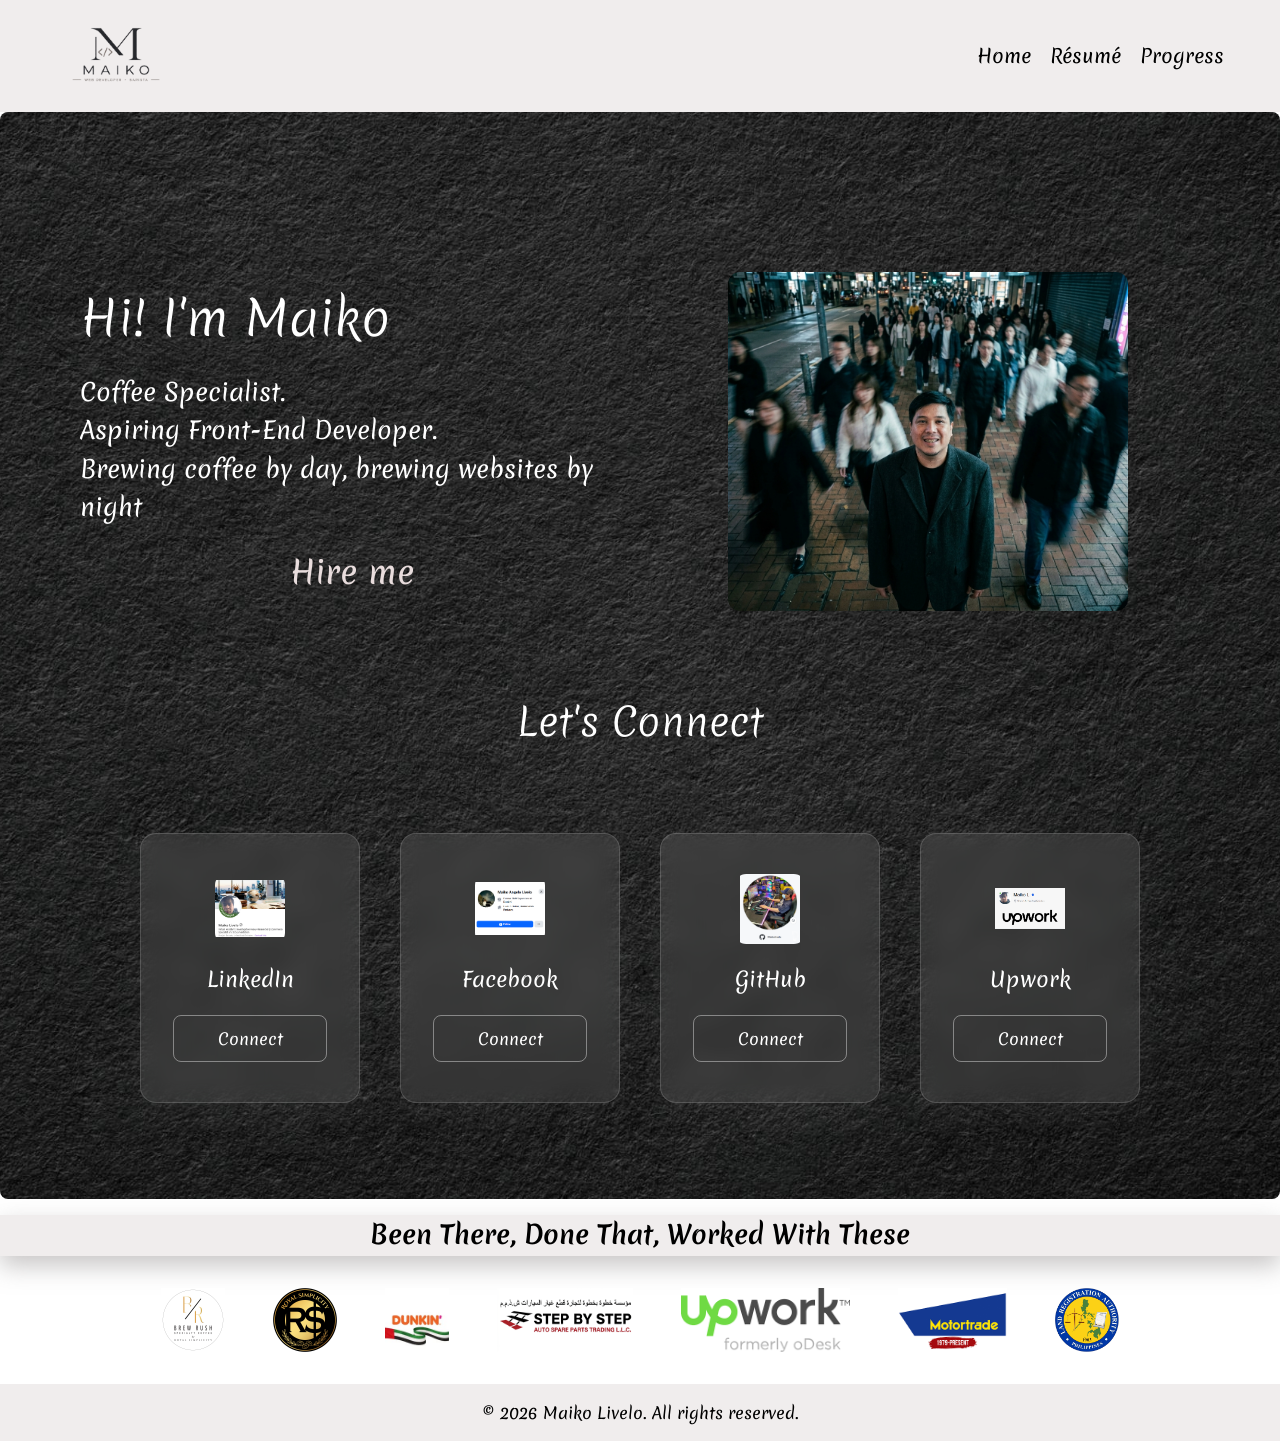
<file: index.html>
<!DOCTYPE html>
<html lang="en">
<head>
    <meta charset="UTF-8">
    <meta name="viewport" content="width=device-width, initial-scale=1.0">
    <link rel="stylesheet" href="./stylesheet.css">
    
    <title>Maiko</title>
    
</head>
<body>
    <!-- Header,logo,navs -->
    <div class="header">
        <div class="container">
            <nav class="navbar">
                <img class="logo" src="./images/logo3.png" alt="Logo">
                <ul class="nav-links">
                    <li><a href="#">Home</a></li>
                    <li><a href="https://www.dropbox.com/scl/fi/l6ciw2asko82nj03o57md/MaikoLivelo.pdf?rlkey=d5vx7kopnebva1ku3whp9nhrg&st=chg6hq0f&dl=0" target="_blank" rel="referrer">Résumé</a></li>    
                    <li><a href="project.html">Progress</a></li>
                </ul>
            </nav>
        </div>
    </div>

    <!-- Main Content starts here -->

    <section class="main-content">
        <div class="content">
            
            <div class="left">
                <h2>Hi! I'm Maiko</h2>
                <p>Coffee Specialist.<br>Aspiring Front-End Developer.<br>Brewing coffee by day, brewing websites by night</p>
                <a href="https://www.dropbox.com/scl/fi/l6ciw2asko82nj03o57md/MaikoLivelo.pdf?rlkey=d5vx7kopnebva1ku3whp9nhrg&st=chg6hq0f&dl=0" target="_blank" rel="referrer" class="btn1">Hire me</a>
            </div>

            <div class="right">
            <img class="img" src="./images/Selfie2.png">
            </div>
        </div>


        <!-- Connects starts here -->

         <h1 class="page-title">Let's Connect</h1>
        
        <div class="connect-container">
            <div class="social-card">
                <img class="box-img" src="./images/LinkedIn.png" alt="LinkedIn Logo">
                <p>LinkedIn</p>
                <a href="https://www.linkedin.com/in/maikolivelo/" class="btn1" target="_blank">Connect</a>
            </div> 

            <div class="social-card">
                <img class="box-img" src="./images/FB.png" alt="Facebook Logo">                    
                <p>Facebook</p>
                <a href="https://www.facebook.com/m4ik0" class="btn1" target="_blank">Connect</a>
            </div>

            <div class="social-card">
                <img class="box-img" src="./images/GH.png" alt="GitHub Logo">                    
                <p>GitHub</p>
                <a href="https://github.com/Maikolivelo" class="btn1" target="_blank">Connect</a>
            </div>

            <div class="social-card">
                <img class="box-img" src="./images/Upwork2.png" alt="Upwork Logo">                    
                <p>Upwork</p>
                <a href="https://www.upwork.com/freelancers/~018290674de636e284" class="btn1" target="_blank">Connect</a>
            </div>

        </div>

    </section>

    
     

    <!-- Boxes -->

    <div class="worked">
        <div class="brands">
            <h2 class="title">Been There, Done That, Worked With These</h2>
            <div class="main-box">
            <img class="logo" src="./images/BrewRush.jpg" alt="BrewRush Logo">
            <img class="logo" src="./images/RS-Logo.png" alt="Royal Simplicity Logo">
            <img class="logo" src="./images/DunkinUAE.jpg" alt="Dunkin UAE Logo">
            <img class="logo" src="./images/step-by-step.png" alt="Dunkin UAE Logo">
            <img class="logo" src="./images/Upwork.png" alt="Upwork Logo">
            <img class="logo" src="./images/motortrade.png" alt="Motortrade Logo">
            <img class="logo" src="./images/lra-new-logo.png" alt="LRA Logo">
            </div>
        </div>
    </div>

   

    <!-- Tips -->

    <script class="tip" src='https://storage.ko-fi.com/cdn/scripts/overlay-widget.js'></script>
        <script>
        kofiWidgetOverlay.draw('maikolivelo', {
            'type': 'floating-chat',
            'floating-chat.donateButton.text': 'Support me',
            'floating-chat.donateButton.background-color': '#323842',
            'floating-chat.donateButton.text-color': '#fff'
            
        });
        </script>

    <!-- Footer starts here  -->

    <div class="footer">
        <p> © 2026 Maiko Livelo. All rights reserved.</p>
    </div>
    
</body>
</html>
</file>
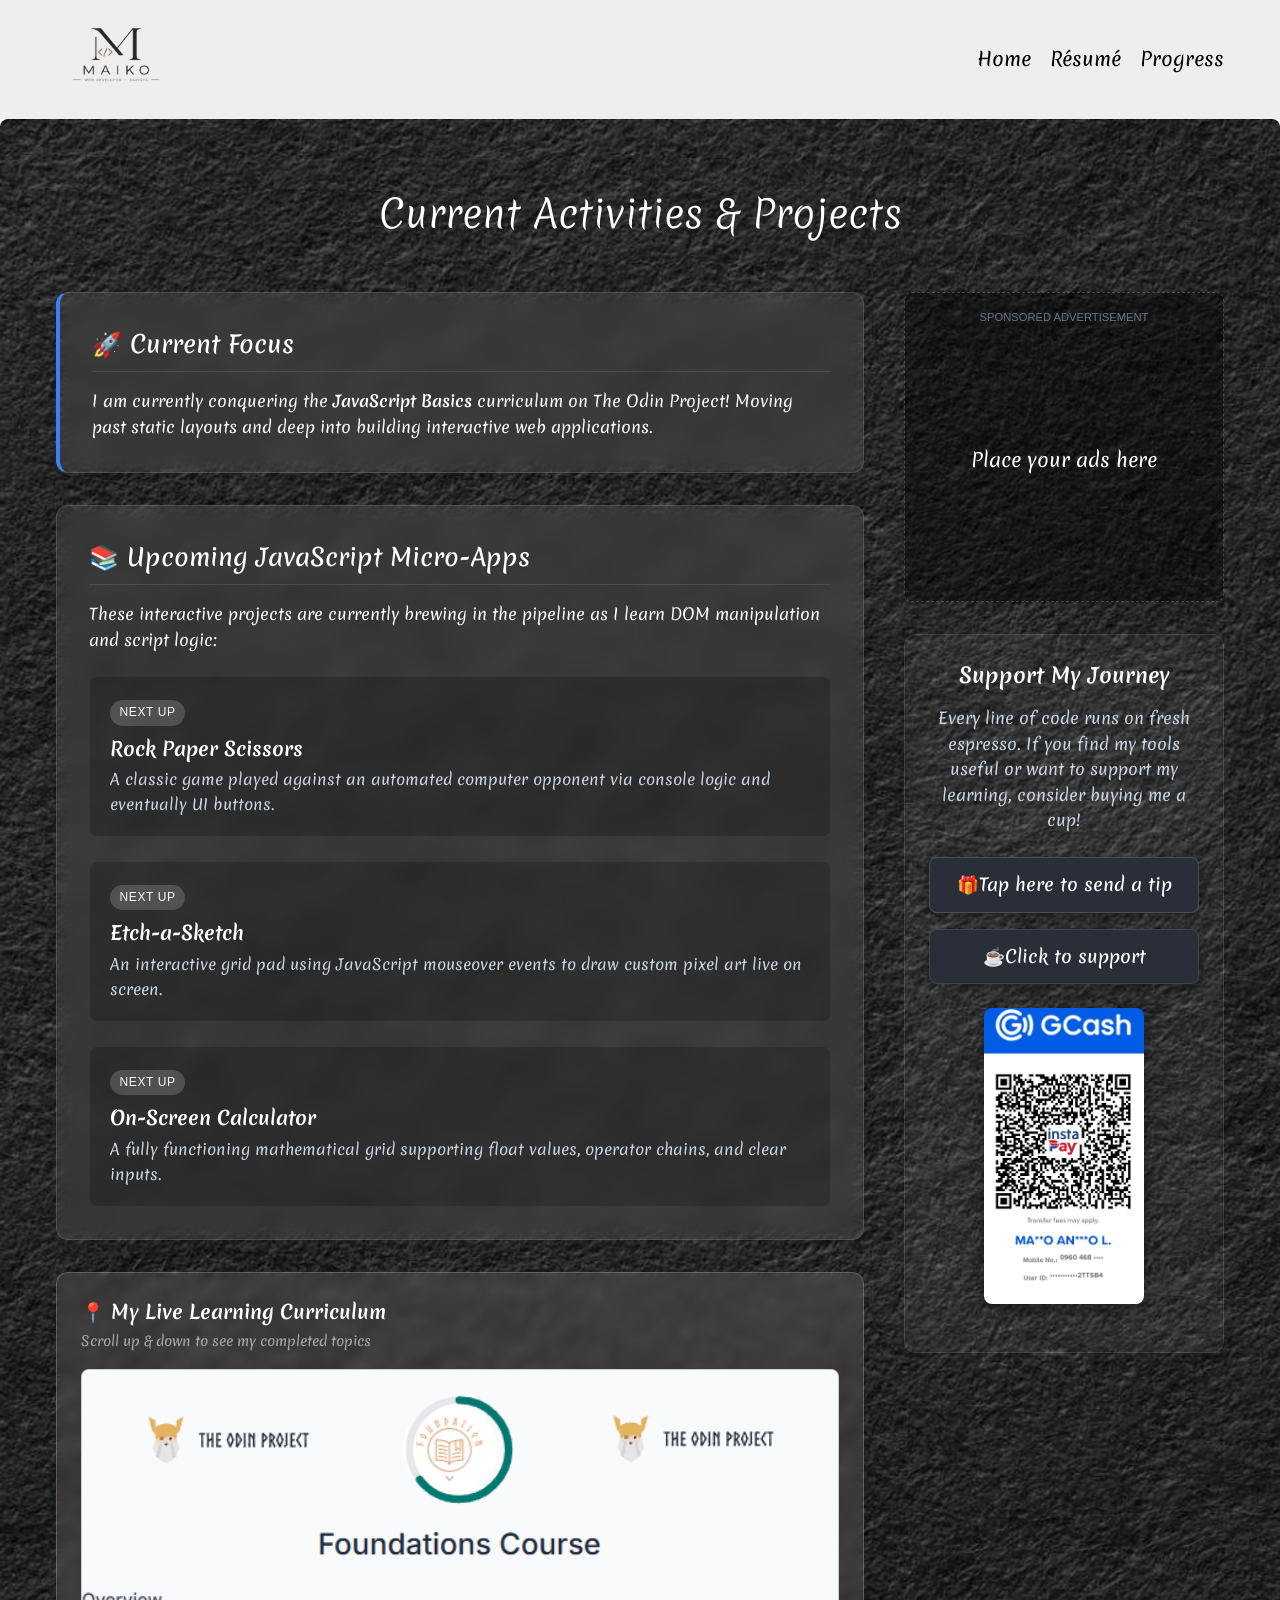
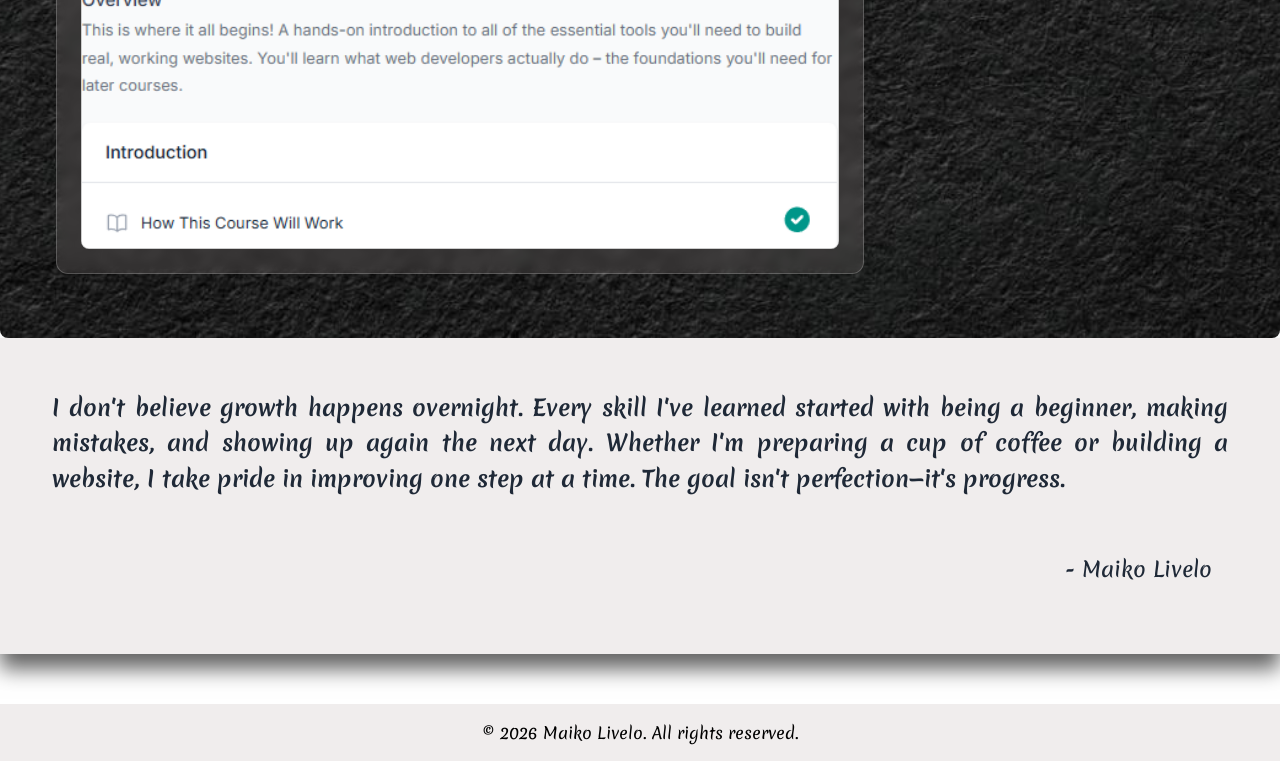
<file: project.html>
<!DOCTYPE html>
<html lang="en">
<head>
    <meta charset="UTF-8">
    <meta name="viewport" content="width=device-width, initial-scale=1.0">
    <link rel="stylesheet" href="./stylesheet.css">
    <title>Projects & Progress | Maiko</title>
</head>
<body>
    <div class="header">
        <div class="container">
            <nav class="navbar">
                <a href="index.html"><img class="logo" src="./images/logo3.png" alt="Logo"></a>
                <ul class="nav-links">
                    <li><a href="./index.html">Home</a></li>
                    <li><a href="https://www.dropbox.com/scl/fi/l6ciw2asko82nj03o57md/MaikoLivelo.pdf?rlkey=d5vx7kopnebva1ku3whp9nhrg&st=chg6hq0f&dl=0" target="_blank" rel="referrer">Résumé</a></li>    
                    <li><a href="./project.html">Progress</a></li>
                </ul>
            </nav>
        </div>
    </div>

    <section class="main-content">
        <h1 class="page-title">Current Activities & Projects</h1>
        
    <div class="dashboard-layout">
    
        <div class="dashboard-main">
            <div class="log-card current-status">
                <h3>🚀 Current Focus</h3>
                <p>I am currently conquering the <strong>JavaScript Basics</strong> curriculum on The Odin Project! Moving past static layouts and deep into building interactive web applications.</p>
            </div>

            <div class="log-card">
                <h3>📚 Upcoming JavaScript Micro-Apps</h3>
                <p>These interactive projects are currently brewing in the pipeline as I learn DOM manipulation and script logic:</p>
                
                <ul class="project-pipeline">
                    <li class="status-waiting">
                        <span class="badge">Next Up</span>
                        <strong>Rock Paper Scissors</strong>
                        <p>A classic game played against an automated computer opponent via console logic and eventually UI buttons.</p>
                    </li>
                    <li class="status-waiting">
                        <span class="badge">Next Up</span>
                        <strong>Etch-a-Sketch</strong>
                        <p>An interactive grid pad using JavaScript mouseover events to draw custom pixel art live on screen.</p>
                    </li>
                    <li class="status-waiting">
                        <span class="badge">Next Up</span>
                        <strong>On-Screen Calculator</strong>
                        <p>A fully functioning mathematical grid supporting float values, operator chains, and clear inputs.</p>
                    </li>
                </ul>
            </div>
            
            <div class="dashboard-scroll-card">
                <div class="card-header">
                    <h3>📍 My Live Learning Curriculum</h3>
                    <p>Scroll up & down to see my completed topics</p>
                </div>
                <div class="scroll-window">
                    <img src="./images/odin.png" alt="The Odin Project Progress Dashboard" class="dashboard-img">
                </div>
            </div> 
            
        </div> <aside class="dashboard-sidebar">
            <div class="ad-box">
                <span class="ad-label">Sponsored Advertisement</span>
                <div class="ad-mock-content">
                    <p>Place your ads here</p>
                </div>
            </div>

            <div class="sidebar-card">
                <h3>Support My Journey</h3>
                <p>Every line of code runs on fresh espresso. If you find my tools useful or want to support my learning, consider buying me a cup!</p>
                <a href="https://ko-fi.com/W6K320WMN9" target="_blank" class="kofi-btn">🎁Tap here to send a tip</a>
                <a href="https://paypal.me/maikolivelo" target="_blank" class="paypal-btn">☕Click to support</a>
                <img src="./images/gcash.jpg" alt="The Odin Project Progress Dashboard" class="dashboard-img2">
            </div>

        </aside>

    </div>


    </section>

        <!-- Review forms next -->

    <!-- quotes -->
    <div class="quote">
        <div class="saying">
            <span class="quote-mark">
            <h2>I don't believe growth happens overnight. Every skill I've learned started with being a beginner, making mistakes, and showing up again the next day. Whether I'm preparing a cup of coffee or building a website, I take pride in improving one step at a time. The goal isn't perfection—it's progress.</h2>
            <p>- Maiko Livelo</p>
            </span>
        </div>
    </div>


    <div class="footer">
        <p>© 2026 Maiko Livelo. All rights reserved.</p>
    </div>
</body>
</html>
</file>
<file: stylesheet.css>
@import url('https://fonts.googleapis.com/css2?family=Merienda:wght@300..900&family=Roboto+Condensed:ital,wght@0,100..900;1,100..900&family=Ubuntu:ital,wght@0,300;0,400;0,500;0,700;1,300;1,400;1,500;1,700&display=swap');

* {
    margin: 0;
    padding: 0;
    box-sizing: border-box; /* Ensures borders/padding don't expand box widths */
}

body {
    font-family: 'Merienda',Verdana, Geneva, Tahoma, sans-serif;
    color: #f8fafc;
    line-height: 1.6;
}

/* Only Header*/

.header {
    width: 100%;
    margin: 0 auto;
    padding: 0 1.5rem;
    background:transparent;
    backdrop-filter: blur(3px);
    background-color: rgba(196, 183, 183, 0.25);
    z-index: 1000;
   
}



/* Logo starts here */
.logo {
    height: 4rem;       
    width: auto;
}

.logo img {
    height: 100%;       /* This will now perfectly match the 4rem of the parent */
    width: auto;        /* Keeps the logo aspect ratio intact */
    display: block;
}

/* logo ends here  */
.navbar {
    display: flex;
    justify-content: space-between;
    align-items: center;
    padding: 1.5rem 2rem;
    flex-wrap: wrap;
    max-width: 2160px;
    margin: 0 auto;
    width: 100%;
}

.nav-links {
    display: flex;
    gap: 1.2rem;
    list-style: none;
    flex-wrap: wrap;
    
}


.nav-links a {
    
    text-decoration: none;
    font-size: 1.2rem;
    color: #000000;
    gap: 0.5rem;
}

.nav-links li:hover {
    transform: translateY(-5px);
    transition: transform 0.3s;
}


/* Main content starts here */

.main-content {
    padding: 4rem 0;
    background: url(./images/Background.jpg) center center / cover no-repeat;
    width: 100%;
    border-radius: 0.5rem;
    padding: 4rem 2rem;
    margin-bottom: auto;
    
}

.content {
    display: flex;
    justify-content: space-between;
    align-items: center;
    gap: 2rem;
    margin-top: 6rem;
    margin-bottom: 5rem;
    padding: 0 3rem;
}


.left {
    flex: 1;
} 


.content h2 {
    font-size: clamp(3rem, 3vw, 3rem);
    font-weight: 300;
    margin-bottom: 1rem;
    color: #ffffff;
}

.content p {
    font-size: clamp(1.5rem, 1.5vw, 1.2rem);
    margin-bottom: 1rem;
    color: #ffffff;
}

.btn1 {
    display: inline-flex;
    background-color: rgb(22, 82, 203);
    border-radius: 0.370rem;
    padding: 0.30rem 0.43rem;
    gap: 1.5rem;
    cursor: pointer;
    align-items: center;
    background: transparent;
    transition: transform 0.3s ease, color 0.3s ease, border-color 0.3s ease;
    display: flex;
    justify-content: center;       
}

.btn1:hover {
    color: rgb(24, 96, 240);
    border-color: rgb(24, 96, 240);
    transform: scale(1.1);
}


.left a.btn1 {
    color: #e9dddd;
    font-size: 2rem;
    font-weight: 400;
}


.left a {
    color: #e9dddd;
    text-align: center;
    text-decoration: none;
    font-size: clamp(3rem, 1.5vw, 3rem);   
    font-size: 200;
}

.right {
    flex: 1;
    display: flex;
    justify-content: center;
}


.content .img {
    width: 100%;
    max-width: 400px;       /* Keeps your photo at a clean size on desktop layout profiles */
    height: auto;           /* Maintains original aspect ratio without distortion */
    border-radius: 0.75rem; /* Keeps layout corners smoothly styled */
    
}

/* Boxes */

.worked {
    width: 100%;
}

.worked h2.title {
    background-color: rgba(196, 183, 183, 0.25);
    display: flex;
    justify-content: center;
    color: #000000;
    margin-top: 1rem;
    font-size: clamp(1.2rem, 2vw, 1.8rem);
    box-shadow: 0px 10px 25px rgba(145, 142, 142, 0.5); /* Modern deep drop shadow effect */
}

.main-box {
    display: flex;
    justify-content: center;
    padding: 2rem;
    gap: 3rem;
    align-items: center;  
    flex-wrap: wrap;

}


.boxes {
    max-height: 3.5rem;
    width: auto;
    object-fit: contain;

}


/* Connect css */
.page-title {
    text-align: center;
    font-size: clamp(2rem, 3vw, 3rem);
    margin-bottom: 3rem;
    font-weight: 300;
    color: #ffffff;
}


.connect-container {
    display: flex;
    justify-content: center;
    align-items: center;
    gap: 2.5rem;
    flex-wrap: wrap; /* Wraps the cards cleanly onto new lines on mobile devices */
    padding: 2rem max(2rem, 4vw);
    max-width: 1200px;
    margin: 0 auto;
}

.social-card {
    background-color: rgba(255, 255, 255, 0.1);
    backdrop-filter: blur(10px);
    border: 1px solid rgba(255, 255, 255, 0.15);
    border-radius: 1rem;
    padding: 2.5rem 2rem;
    width: 220px; /* Gives each card an equal width profile */
    display: flex;
    flex-direction: column;
    align-items: center;
    justify-content: center;
    gap: 1.2rem;
    text-align: center;
    box-shadow: 0 10px 30px rgba(85, 83, 83, 0.2);
    transition: transform 0.3s ease, box-shadow 0.3s ease, background-color 0.3s ease;
}

.social-card:hover {
    transform: translateY(-8px); /* Subtle lift up effect when hovered */
    background-color: rgba(255, 255, 255, 0.18);
    box-shadow: 0 15px 35px rgba(0, 0, 0, 0.35);
}

.social-card .box-img {
    width: 70px;
    height: 70px;
    object-fit: contain;
    border-radius: 0.70rem;

}

.social-card p {
    font-size: 1.3rem;
    font-weight: 400;
    color: #ffffff;
    margin: 0;
    text-decoration: none;
}

/* Adjusting the shared button layout style specifically inside cards */
.social-card .btn1 {
    display: flex;
    width: 100%; /* Spans across the card base */
    padding: 0.6rem 1rem;
    border: 1px solid rgba(255, 255, 255, 0.4);
    color: #ffffff;
    font-size: 1rem;
    border-radius: 0.5rem;
    list-style: none;
}

.social-card .btn1:hover {
    background-color: rgb(24, 96, 240);
    border-color: rgb(24, 96, 240);
    color: #ffffff;
    transform: scale(1.05); /* Slight micro-interaction scaling */
}

.social-card a {
    text-decoration: none;
}


/* Connect Ends here */


/* TIPS */
.tip {
    max-height: 2rem;
    min-height: auto;
    width: 100rem;
    display: flex;

}


/* idk */

/* ==========================================
   Projects / Dashboard Page Layout 
   ========================================== */

.dashboard-layout {
    display: flex;
    gap: 2.5rem;
    max-width: 1200px;
    margin: 0 auto;
    padding: 0 1rem;
    align-items: flex-start;
}

/* Main Log Column */
.dashboard-main {
    flex: 2;
    display: flex;
    flex-direction: column;
    gap: 2rem;
}

.log-card {
    background-color: rgba(255, 255, 255, 0.08);
    backdrop-filter: blur(10px);
    border: 1px solid rgba(255, 255, 255, 0.12);
    border-radius: 0.75rem;
    padding: 2rem;
    box-shadow: 0 8px 24px rgba(0, 0, 0, 0.15);
}

.log-card h3 {
    font-size: 1.5rem;
    margin-bottom: 1rem;
    font-weight: 500;
    color: #ffffff;
    border-bottom: 1px solid rgba(255, 255, 255, 0.1);
    padding-bottom: 0.5rem;
}

.current-status {
    border-left: 4px solid #3882f6; /* Accent blue highlight for what you're doing right now */
}

/* Pipeline List Items */
.project-pipeline {
    list-style: none;
    padding: 0;
    display: flex;
    flex-direction: column;
    gap: 1.5rem;
    margin-top: 1.5rem;
}

.project-pipeline li {
    background: rgba(0, 0, 0, 0.2);
    padding: 1.25rem;
    border-radius: 0.5rem;
    border: 1px solid rgba(255, 255, 255, 0.05);
}

.project-pipeline strong {
    display: block;
    font-size: 1.2rem;
    color: #ffffff;
    margin: 0.5rem 0 0.2rem 0;
}

.project-pipeline p {
    font-size: 0.95rem;
    color: #cbd5e1;
    margin: 0;
}

.badge {
    display: inline-block;
    background-color: rgba(196, 183, 183, 0.25);
    color: #f8fafc;
    font-size: 0.75rem;
    padding: 0.2rem 0.6rem;
    border-radius: 1rem;
    font-family: sans-serif;
    text-transform: uppercase;
    letter-spacing: 0.05em;
}

/* Live Learning Curriculum */
.dashboard-scroll-card {
    background: rgba(196, 183, 183, 0.15);
    backdrop-filter: blur(5px);
    -webkit-backdrop-filter: blur(5px);
    border: 1px solid rgba(255, 255, 255, 0.2);
    border-radius: 12px;
    padding: 1.5rem;
    width: 100%; /* Changed from max-width: 550px to fit fluidly in the left column */
    box-shadow: 0 8px 32px 0 rgba(0, 0, 0, 0.1);
}

.dashboard-scroll-card h3 {
    color: #ffffff;
    margin-bottom: 0.2rem;
    font-size: 1.2rem;
}

.dashboard-scroll-card p {
    color: #aaaaaa;
    font-size: 0.85rem;
    margin-bottom: 1rem;
}


/* THE MAGIC: This creates the fixed window with its own scrollbar */
.scroll-window {
    height: 450px; /* Restricts the tall image to a nice desktop size */
    overflow-y: scroll; /* Forces vertical scrolling inside the box */
    overflow-x: auto;
    border-radius: 8px;
    border: 1px solid rgba(0, 0, 0, 0.3);
    background: #ffffff; 
}

/* Make sure the image takes up the full width but retains its natural long height */
.dashboard-img {
    width: 100%; /* Zooms the picture in by 140% so the checkmarks and text are large and clear! */
    max-width: 140%;
    height: auto;
    display: block;
    margin: 0 auto; /* Centers it */
}

.dashboard-img2 {
    width: 100%; /* Zooms the picture in by 140% so the checkmarks and text are large and clear! */
    max-width: 140%;
    height: auto;
    display: block;
    margin: 0 auto; /* Centers it */
}



/* OPTIONAL: Customize the scrollbar so it looks premium and dark */
.scroll-window {
    height: 480px;        /* Fixed viewport height */
    overflow-y: scroll;   /* Explicitly forces vertical scrollability */
    overflow-x: hidden;   /* Keeps it from shaking left to right */
    background: #ffffff;
    border-radius: 8px;
    border: 1px solid rgba(0, 0, 0, 0.2);
}

.scroll-window::-webkit-scrollbar-track {
    background: #222222; 
    border-radius: 0 8px 8px 0;
}
 
.scroll-window::-webkit-scrollbar-thumb {
    background: #555555; 
    border-radius: 4px;
}

.scroll-window::-webkit-scrollbar-thumb:hover {
    background: #777777; 
}



/* Monetization Sidebar */
.dashboard-sidebar {
    flex: 1;
    min-width: 280px;      /* Establishes a firm minimum fallback size */
    max-width: 320px;      /* Keeps it tight, clean, and proportional */
    flex-shrink: 0;        /* THE SHIELD: Tells Flexbox to never squeeze this column */
    display: flex;
    flex-direction: column;
    gap: 2rem;
    position: sticky;
    top: 2rem; 
}

.sidebar-card {
    background-color: rgba(255, 255, 255, 0.05);
    border: 1px solid rgba(255, 255, 255, 0.1);
    border-radius: 0.75rem;
    padding: 1.5rem;
    text-align: center;
}

.sidebar-card h3 {
    margin-bottom: 0.8rem;
    font-size: 1.3rem;
}

.sidebar-card p {
    font-size: 1rem;
    margin-bottom: 1.5rem;
    color: #cbd5e1;
}

.sidebar-card .kofi-btn,
.sidebar-card .paypal-btn {
    display: block !important;
    width: 100%;                  
    text-decoration: none !important;
    font-size: 1.1rem !important;     
    font-weight: 500;
    padding: 0.8rem 1rem;
    border-radius: 8px;
    box-shadow: 0 4px 12px rgba(0, 0, 0, 0.3);
    transition: transform 0.2s ease, background-color 0.2s ease, border-color 0.2s ease;
    text-align: center;
    margin-bottom: 1rem; /* Creates a clean gap between the buttons and GCash */
}

/* --- BUTTON 1: KO-FI STYLES (Sleek Dark Gray) --- */
.sidebar-card .kofi-btn {
    background-color: #292e38;    
    color: #ffffff;     
    border: 1px solid rgba(255, 255, 255, 0.15);
}

.sidebar-card .kofi-btn:hover {
    background-color: #1e2229;
    transform: translateY(-4px);
    border-color: rgba(255, 255, 255, 0.3);
}

/* --- BUTTON 2: PAYPAL STYLES (Deep Premium Blue) --- */
.sidebar-card .paypal-btn {
    background-color: #292e38;
    color: #ffffff;     
    border: 1px solid rgba(255, 255, 255, 0.1);
}

.sidebar-card .paypal-btn:hover {
    background-color: #1e2229;
    transform: translateY(-4px); 
    border-color: rgba(255, 255, 255, 0.25);
}

.sidebar-card a {
    color: rgba(208, 169, 117, 0.919);
    text-decoration: none;
    
}

.sidebar-card .dashboard-img2 {
    width: 160px;
    max-width: 100%;      
    height: auto;         
    display: block;       
    margin: 1.5rem auto;
    border-radius: 8px;   
    box-shadow: 0 4px 15px rgba(0, 0, 0, 0.4); 
}

/* Advertisement Display Box */
.ad-box {
    background-color: rgba(0, 0, 0, 0.4);
    border: 1px dashed rgba(255, 255, 255, 0.2);
    border-radius: 0.5rem;
    padding: 1rem;
    text-align: center;
}

.ad-label {
    display: block;
    font-size: 0.7rem;
    color: #64748b;
    text-transform: uppercase;
    margin-bottom: 0.5rem;
    font-family: sans-serif;
}

.ad-mock-content {
    height: 250px; /* Standard sidebar banner height profile */
    display: flex;
    align-items: center;
    justify-content: center;
    color: #475569;
    font-size: 1rem;
}

.ad-mock-content p {
    color: #ffffff;
    font-size: 1.2rem;
}

/* Review Forms - next project */



/* Saying starts here */

.quote {
    background-color: rgba(196, 183, 183, 0.25);
    display: flex;
    width: 100%;
    box-shadow: 0px 15px 20px #0000009c;
    margin-bottom: 50px;
        
}

.saying .quote-mark {
    display: flex;
    flex-direction: column;
    justify-content: center;
    font-family: "Merienda", sans-serif;
    padding: 2rem;
    flex-wrap: wrap;
    
}

.quote h2 {
    font-size: 1.4rem;
    color: #1F2937;
    font-family: "Merienda", sans-serif;
    padding: 20px;
    justify-content: center;
    align-items: center;
    text-align: justify;
}

.quote p {
    font-size: 1.3rem;
    color: #1F2937;
    font-weight: 500;
    margin-bottom: auto;
    display: flex;
    justify-content: end;
    align-items: center;
    text-align: right;
    padding: 1.5rem;
    margin: 0.73rem;
}

/* Footer starts here */

.footer {
    display: flex;
    background-color: rgba(196, 183, 183, 0.25);
    color: #000000;
    padding: 1rem;
    margin-top: auto;
    justify-content: center;

}


/* Tablet & Smaller Desktop Screens */
@media (max-width: 992px) {
    .content {
        padding: 0 1rem;
        margin-top: 4rem;
        margin-bottom: 3rem;
    }
}

/* Mobile Layout Shift */
@media (max-width: 768px) {
    /* Navbar realignment */
    .navbar {
        flex-direction: column;
        gap: 1rem;
        padding: 1rem;
    }

    .nav-links {
        justify-content: center;
        width: 100%;
    }

    /* Main profile split layout goes vertical */
    .content {
        flex-direction: column;
        text-align: center;
        margin-top: 2rem;
        margin-bottom: 2rem;
    }

    .left, .right {
        width: 100%;
    }

    .content .img {
        max-width: 300px; /* Scales picture slightly smaller on phones */
        margin-top: 1.5rem;
    }

    /* Learning Dashboard Column Flip */
    .dashboard-layout {
        flex-direction: column;
        gap: 2rem;
    }

    .dashboard-sidebar {
        position: static; /* Removes fixed sticky freeze on scrolling columns */
        width: 100%;
    }

    .ad-box {
    background-color: rgba(0, 0, 0, 0.4);
    border: 1px dashed rgba(255, 255, 255, 0.2);
    border-radius: 0.5rem;
    padding: 1rem;
    text-align: center;
    }

    /* Quote Layout Tuning */
    .quote {
        flex-direction: column;
        text-align: center;
    }

    .quote p {
        justify-content: center;
        text-align: center;
    }

    
}
</file>
